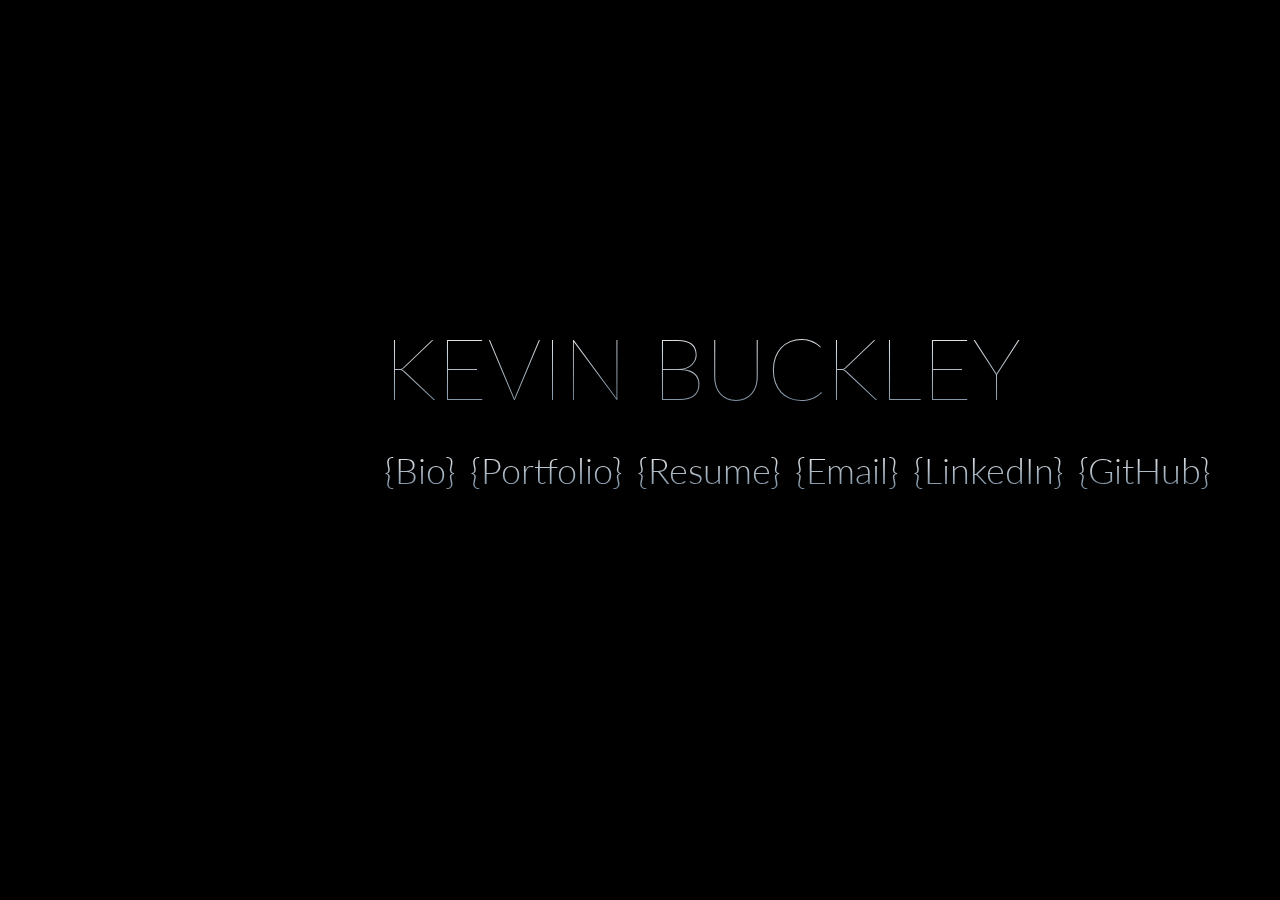
<file: index.html>
<!DOCTYPE html>
<html lang="en">

<head>
    <meta charset="UTF-8">
    <meta name="viewport" content="width=device-width, initial-scale=1.0">
    <meta http-equiv="X-UA-Compatible" content="ie=edge">
    <title>Kevins Portfolio</title>
    <link rel="stylesheet" href="style.css">
    <link href='https://fonts.googleapis.com/css?family=Lato:100,300' rel='stylesheet' type='text/css'>
</head>

<body>
    <div class="stars"></div>
    <div class="twinkling"></div>
    <div class="clouds">
        <div class="border">
            <div class="businesscard">
                <h1>KEVIN BUCKLEY</h1>
                <div class="anchor">
                    <a href="about.html">{Bio}</a>
                    <a href="portfolio.html">{Portfolio}</a>
                    <a href="https://drive.google.com/open?id=1AFz9ZALPjf0yzGcyK-nm9HzlRaflyswE">{Resume}</a>
                    <a href="mailto:Kevin.Buckley2013@gmail.com">{Email}</a>
                    <a href="https://linkedin.com/in/kevin-buckley-351b856b">{LinkedIn}</a>
                    <a href="https://github.com/KBuck2018">{GitHub}</a>
                </div>
            </div>
        </div>

        <div class="text">
            <p>Test</p>
        </div>
        <div class="text2">
            <p>Test</p>
        </div>
    </div>

</body>

</html>
</file>
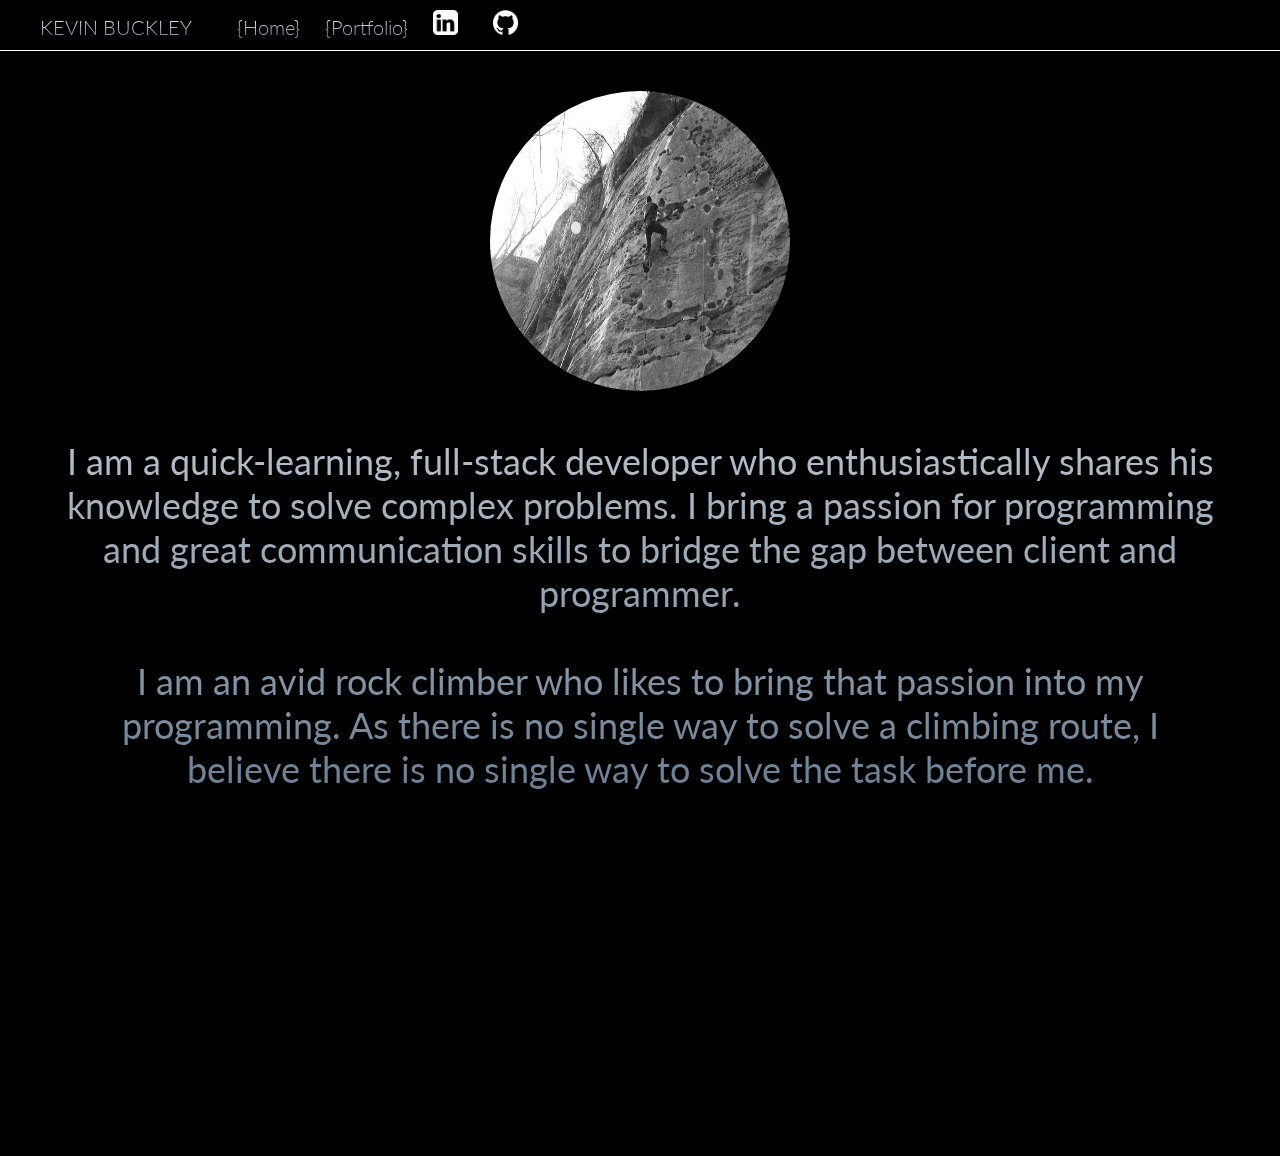
<file: about.html>
<!DOCTYPE html>
<html lang="en">

<head>
    <meta charset="UTF-8">
    <meta name="viewport" content="width=device-width, initial-scale=1.0">
    <meta http-equiv="X-UA-Compatible" content="ie=edge">
    <title>Bio</title>
    <link rel="stylesheet" href="about_style.css">
    <link href='https://fonts.googleapis.com/css?family=Lato:100,300' rel='stylesheet' type='text/css'>
</head>

<body>

    <div class="stars"></div>
    <div class="twinkling"></div>
    <div class="clouds">
        <div class="nav">
            <a class="name">KEVIN BUCKLEY</a>
            <a href="index.html">{Home}</a>
            <a href="portfolio.html">{Portfolio}</a>
            <a href="https://linkedin.com/in/kevin-buckley-351b856b">
                <img class="icon" src="linkedin.png" />
            </a>
            <a href="https://github.com/KBuck2018">
                <img class="icon" src="github.png" />
            </a>
        </div>
        <div class="text">
            <img class="photo" src="climbing.jpg" alt="me climbing">
            <p>I am a quick-learning, full-stack developer who enthusiastically shares his knowledge to solve complex problems.
                I bring a passion for programming and great communication skills to bridge the gap between client and programmer.</p>
            <br />
            <p>
                I am an avid rock climber who likes to bring that passion into my programming. As there is no single way to solve a climbing
                route, I believe there is no single way to solve the task before me.
            </p>
        </div>
    </div>
</body>

</html>
</file>
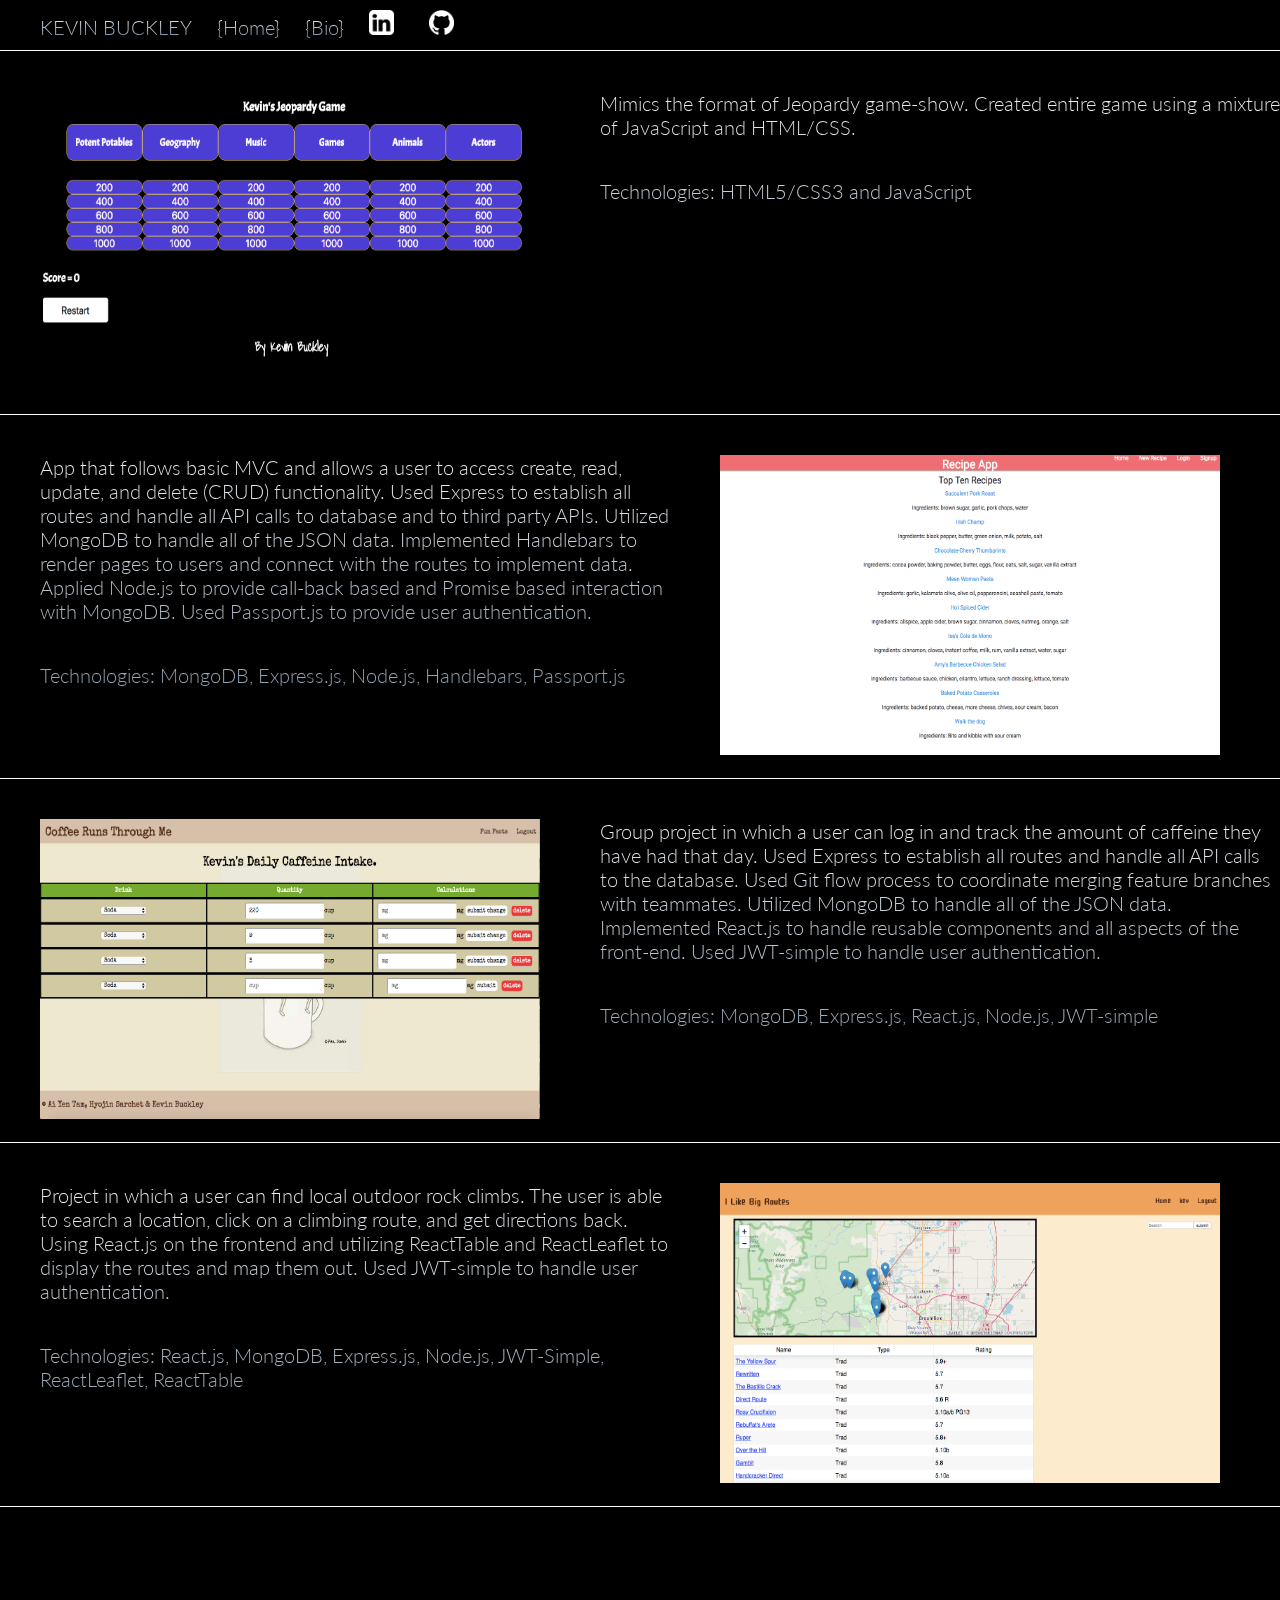
<file: portfolio.html>
<!DOCTYPE html>
<html lang="en">

<head>
    <meta charset="UTF-8">
    <meta name="viewport" content="width=device-width, initial-scale=1.0">
    <meta http-equiv="X-UA-Compatible" content="ie=edge">
    <title>Portfolio</title>
    <link rel="stylesheet" href="portfolio_style.css">
    <link href='https://fonts.googleapis.com/css?family=Lato:100,300' rel='stylesheet' type='text/css'>
</head>

<body>
    <div class="stars"></div>
    <div class="twinkling"></div>
    <div class="clouds">
        <div class="nav">
            <a class="name">KEVIN BUCKLEY</a>
            <a href="index.html">{Home}</a>
            <a href="about.html">{Bio}</a>
            <a href="https://linkedin.com/in/kevin-buckley-351b856b">
                <img class="icon" src="linkedin.png" />
            </a>
            <a href="https://github.com/KBuck2018">
                <img class="icon" src="github.png" />
            </a>
        </div>
        <div class="project">
            <div>
                <a href="https://kbuck2018.github.io/jeopardy/">
                    <img class="projectImage" src="Jeopardy.png">
                </a>
            </div>
            <div>
                <p>Mimics the format of Jeopardy game-show. Created entire game using a mixture of JavaScript and HTML/CSS.</p>
                <p> Technologies: HTML5/CSS3 and JavaScript</p>
            </div>
        </div>
        <div class="project2">
            <div>
                <p>App that follows basic MVC and allows a user to access create, read, update, and delete (CRUD) functionality.
                    Used Express to establish all routes and handle all API calls to database and to third party APIs. Utilized
                    MongoDB to handle all of the JSON data. Implemented Handlebars to render pages to users and connect with
                    the routes to implement data. Applied Node.js to provide call-back based and Promise based interaction
                    with MongoDB. Used Passport.js to provide user authentication.
                </p>
                <p>Technologies: MongoDB, Express.js, Node.js, Handlebars, Passport.js</p>
            </div>
            <div>
                <a href="https://shielded-mountain-12112.herokuapp.com/">
                    <img class="projectImage2" src="RecipeApp.png">
                </a>
            </div>
        </div>
        <div class="project">
            <div>
                <a href="http://woozy-answer.surge.sh/">
                    <img class="projectImage" src="CoffeeRuns.png">
                </a>
            </div>
            <div>
                <p>Group project in which a user can log in and track the amount of caffeine they have had that day. Used Express
                    to establish all routes and handle all API calls to the database. Used Git flow process to coordinate
                    merging feature branches with teammates. Utilized MongoDB to handle all of the JSON data. Implemented
                    React.js to handle reusable components and all aspects of the front-end. Used JWT-simple to handle user
                    authentication.
                </p>
                <p>Technologies: MongoDB, Express.js, React.js, Node.js, JWT-simple</p>
            </div>
        </div>
        <div class="project2">
            <div>
                <p>Project in which a user can find local outdoor rock climbs. The user is able to search a location, click
                    on a climbing route, and get directions back. Using React.js on the frontend and utilizing ReactTable
                    and ReactLeaflet to display the routes and map them out. Used JWT-simple to handle user authentication.
                </p>
                <p>Technologies: React.js, MongoDB, Express.js, Node.js, JWT-Simple, ReactLeaflet, ReactTable</p>
            </div>
            <div>
                <a href="http://ilikebigroutes.surge.sh">
                    <img class="projectImage2" src="Routes.png">
                </a>
            </div>
        </div>
    </div>
</body>

</html>
</file>
<file: style.css>
* {
  margin: 0;
  padding: 0;
}
header {
  background-color: rgba(33, 33, 33, 0.9);
  color: #ffffff;
  display: block;
  font: 14px/1.3 Arial, sans-serif;
  height: 50px;
  position: relative;
  z-index: 5;
}
h2 {
  margin-top: 30px;
  text-align: center;
}
header h2 {
  font-size: 22px;
  margin: 0 auto;
  padding: 10px 0;
  width: 80%;
  text-align: center;
}
header a,
a:visited {
  text-decoration: none;
  color: #fcfcfc;
}

@keyframes move-twink-back {
  from {
    background-position: 0 0;
  }
  to {
    background-position: -10000px 5000px;
  }
}
@-webkit-keyframes move-twink-back {
  from {
    background-position: 0 0;
  }
  to {
    background-position: -10000px 5000px;
  }
}
@-moz-keyframes move-twink-back {
  from {
    background-position: 0 0;
  }
  to {
    background-position: -10000px 5000px;
  }
}
@-ms-keyframes move-twink-back {
  from {
    background-position: 0 0;
  }
  to {
    background-position: -10000px 5000px;
  }
}

@keyframes move-clouds-back {
  from {
    background-position: 0 0;
  }
  to {
    background-position: 10000px 0;
  }
}
@-webkit-keyframes move-clouds-back {
  from {
    background-position: 0 0;
  }
  to {
    background-position: 10000px 0;
  }
}
@-moz-keyframes move-clouds-back {
  from {
    background-position: 0 0;
  }
  to {
    background-position: 10000px 0;
  }
}
@-ms-keyframes move-clouds-back {
  from {
    background-position: 0;
  }
  to {
    background-position: 10000px 0;
  }
}

.stars,
.twinkling,
.clouds {
  position: absolute;
  top: 0;
  left: 0;
  right: 0;
  bottom: 0;
  width: 100%;
  height: 100%;
  display: block;
}

.stars {
  background: #000
    url(http://www.script-tutorials.com/demos/360/images/stars.png) repeat top
    center;
  z-index: 0;
}

.twinkling {
  background: transparent
    url(http://www.script-tutorials.com/demos/360/images/twinkling.png) repeat
    top center;
  z-index: 1;

  -moz-animation: move-twink-back 200s linear infinite;
  -ms-animation: move-twink-back 200s linear infinite;
  -o-animation: move-twink-back 200s linear infinite;
  -webkit-animation: move-twink-back 200s linear infinite;
  animation: move-twink-back 200s linear infinite;
}

.clouds {
  background: transparent
    url(http://www.script-tutorials.com/demos/360/images/clouds3.png) repeat top
    center;
  z-index: 3;

  -moz-animation: move-clouds-back 200s linear infinite;
  -ms-animation: move-clouds-back 200s linear infinite;
  -o-animation: move-clouds-back 200s linear infinite;
  -webkit-animation: move-clouds-back 200s linear infinite;
  animation: move-clouds-back 200s linear infinite;
}

h1 {
  font-size: 86px;
  color: #fff;
  background: -webkit-linear-gradient(white, #6a8094);
  -webkit-background-clip: text;
  -webkit-text-fill-color: transparent;
  font-weight: 100;
  margin-bottom: 30px;
}

a {
  color: #fff;
  background: -webkit-linear-gradient(white, #6a8094);
  -webkit-background-clip: text;
  -webkit-text-fill-color: transparent;
  font-size: 36px;
  margin-right: 10px;
  font-family: "lato", sans-serif;
  font-weight: 300;
}

.businesscard {
  font-family: "lato", sans-serif;
  position: fixed;
  top: 35%;
  left: 30%;
  height: 250px;
  margin: 0 auto;
  animation-name: stretch;
  animation-duration: 4s;
  animation-timing-function: ease-out;
  animation-delay: 0;
  animation-direction: alternate;
  animation-iteration-count: once;
  animation-fill-mode: none;
  animation-play-state: running;
}

@keyframes stretch {
  0% {
    transform: scale(0.3);
    border-radius: 100%;
  }
  50% {
  }
  100% {
    transform: scale(1);
  }
}

body {
  height: 100%;
  background-color: black;
  display: flex;
  align-items: center;
  justify-content: center;
}
</file>
<file: about_style.css>
* {
  margin: 0;
  padding: 0;
}
header {
  background-color: rgba(33, 33, 33, 0.9);
  color: #ffffff;
  display: block;
  font: 14px/1.3 Arial, sans-serif;
  height: 50px;
  position: relative;
  z-index: 5;
}
h2 {
  margin-top: 30px;
  text-align: center;
}
header h2 {
  font-size: 22px;
  margin: 0 auto;
  padding: 10px 0;
  width: 80%;
  text-align: center;
}
header a,
a:visited {
  text-decoration: none;
  color: #fcfcfc;
}

@keyframes move-twink-back {
  from {
    background-position: 0 0;
  }
  to {
    background-position: -10000px 5000px;
  }
}
@-webkit-keyframes move-twink-back {
  from {
    background-position: 0 0;
  }
  to {
    background-position: -10000px 5000px;
  }
}
@-moz-keyframes move-twink-back {
  from {
    background-position: 0 0;
  }
  to {
    background-position: -10000px 5000px;
  }
}
@-ms-keyframes move-twink-back {
  from {
    background-position: 0 0;
  }
  to {
    background-position: -10000px 5000px;
  }
}

@keyframes move-clouds-back {
  from {
    background-position: 0 0;
  }
  to {
    background-position: 10000px 0;
  }
}
@-webkit-keyframes move-clouds-back {
  from {
    background-position: 0 0;
  }
  to {
    background-position: 10000px 0;
  }
}
@-moz-keyframes move-clouds-back {
  from {
    background-position: 0 0;
  }
  to {
    background-position: 10000px 0;
  }
}
@-ms-keyframes move-clouds-back {
  from {
    background-position: 0;
  }
  to {
    background-position: 10000px 0;
  }
}

.stars,
.twinkling,
.clouds {
  position: absolute;
  top: 0;
  left: 0;
  right: 0;
  bottom: 0;
  width: 100%;
  height: 100%;
  display: block;
  padding-bottom: 20%;
}

.stars {
  background: #000
    url(http://www.script-tutorials.com/demos/360/images/stars.png) repeat top
    center;
  z-index: 0;
}

.twinkling {
  background: transparent
    url(http://www.script-tutorials.com/demos/360/images/twinkling.png) repeat
    top center;
  z-index: 1;

  -moz-animation: move-twink-back 200s linear infinite;
  -ms-animation: move-twink-back 200s linear infinite;
  -o-animation: move-twink-back 200s linear infinite;
  -webkit-animation: move-twink-back 200s linear infinite;
  animation: move-twink-back 200s linear infinite;
}

.clouds {
  background: transparent
    url(http://www.script-tutorials.com/demos/360/images/clouds3.png) repeat top
    center;
  z-index: 3;

  -moz-animation: move-clouds-back 200s linear infinite;
  -ms-animation: move-clouds-back 200s linear infinite;
  -o-animation: move-clouds-back 200s linear infinite;
  -webkit-animation: move-clouds-back 200s linear infinite;
  animation: move-clouds-back 200s linear infinite;
}

.text {
  font-family: "lato", sans-serif;
  font-size: 36px;
  background: -webkit-linear-gradient(white, #6a8094);
  -webkit-background-clip: text;
  -webkit-text-fill-color: transparent;
  margin: 40px auto 0;
  width: 90%;
  color: white;
  background-color: rgba(0, 0, 0, 0.3);
  text-align: center;
}

.nav {
  border-bottom: solid 1px white;
  margin-top: 10px;
  padding-bottom: 10px;
  background-color: black;
  width: 100%;
  font-size: 20px;
}

a {
  color: #fff;
  background: -webkit-linear-gradient(white, #6a8094);
  -webkit-background-clip: text;
  -webkit-text-fill-color: transparent;
  font-family: "lato", sans-serif;
  font-weight: 300;
  margin-right: 20px;
}
.icon {
  margin-right: 10px;
  height: 25px;
  width: 25px;
}

.name {
  margin-right: 40px;
  margin-left: 40px;
}

.photo {
  height: 300px;
  width: 300px;
  filter: grayscale(100%);
  border-radius: 50%;
  margin-bottom: 40px;
}
</file>
<file: portfolio_style.css>
* {
  margin: 0;
  padding: 0;
}
header {
  background-color: rgba(33, 33, 33, 0.9);
  color: #ffffff;
  display: block;
  font: 14px/1.3 Arial, sans-serif;
  height: 50px;
  position: relative;
  z-index: 5;
}
h2 {
  margin-top: 30px;
  text-align: center;
}
header h2 {
  font-size: 22px;
  margin: 0 auto;
  padding: 10px 0;
  width: 80%;
  text-align: center;
}
header a,
a:visited {
  text-decoration: none;
  color: #fcfcfc;
}

@keyframes move-twink-back {
  from {
    background-position: 0 0;
  }
  to {
    background-position: -10000px 5000px;
  }
}
@-webkit-keyframes move-twink-back {
  from {
    background-position: 0 0;
  }
  to {
    background-position: -10000px 5000px;
  }
}
@-moz-keyframes move-twink-back {
  from {
    background-position: 0 0;
  }
  to {
    background-position: -10000px 5000px;
  }
}
@-ms-keyframes move-twink-back {
  from {
    background-position: 0 0;
  }
  to {
    background-position: -10000px 5000px;
  }
}

@keyframes move-clouds-back {
  from {
    background-position: 0 0;
  }
  to {
    background-position: 10000px 0;
  }
}
@-webkit-keyframes move-clouds-back {
  from {
    background-position: 0 0;
  }
  to {
    background-position: 10000px 0;
  }
}
@-moz-keyframes move-clouds-back {
  from {
    background-position: 0 0;
  }
  to {
    background-position: 10000px 0;
  }
}
@-ms-keyframes move-clouds-back {
  from {
    background-position: 0;
  }
  to {
    background-position: 10000px 0;
  }
}

.stars,
.twinkling,
.clouds {
  position: absolute;
  top: 0;
  left: 0;
  right: 0;
  bottom: 0;
  width: 100%;
  height: 100%;
  display: block;
  padding-bottom: 60%;
}

.stars {
  background: #000
    url(http://www.script-tutorials.com/demos/360/images/stars.png) repeat top
    center;
  z-index: 0;
}

.twinkling {
  background: transparent
    url(http://www.script-tutorials.com/demos/360/images/twinkling.png) repeat
    top center;
  z-index: 1;

  -moz-animation: move-twink-back 200s linear infinite;
  -ms-animation: move-twink-back 200s linear infinite;
  -o-animation: move-twink-back 200s linear infinite;
  -webkit-animation: move-twink-back 200s linear infinite;
  animation: move-twink-back 200s linear infinite;
}

.clouds {
  background: transparent
    url(http://www.script-tutorials.com/demos/360/images/clouds3.png) repeat top
    center;
  z-index: 3;

  -moz-animation: move-clouds-back 200s linear infinite;
  -ms-animation: move-clouds-back 200s linear infinite;
  -o-animation: move-clouds-back 200s linear infinite;
  -webkit-animation: move-clouds-back 200s linear infinite;
  animation: move-clouds-back 200s linear infinite;
}

.text {
  font-family: "lato", sans-serif;
  font-size: 36px;
  background: -webkit-linear-gradient(white, #6a8094);
  -webkit-background-clip: text;
  -webkit-text-fill-color: transparent;
  margin-top: 40px;
  width: 100%;
  color: white;
  background-color: rgba(0, 0, 0, 0.3);
  text-align: center;
}

.nav {
  border-bottom: solid 1px white;
  margin-top: 10px;
  padding-bottom: 10px;
  background-color: black;
  width: 100%;
  font-size: 20px;
}

a {
  color: #fff;
  background: -webkit-linear-gradient(white, #6a8094);
  -webkit-background-clip: text;
  -webkit-text-fill-color: transparent;
  font-family: "lato", sans-serif;
  font-weight: 300;
  margin-right: 20px;
}
.icon {
  margin-right: 10px;
  height: 25px;
  width: 25px;
}

.project {
  border-bottom: white solid 1px;
  color: #fff;
  background: -webkit-linear-gradient(white, #6a8094);
  -webkit-background-clip: text;
  -webkit-text-fill-color: transparent;
  font-family: "lato", sans-serif;
  font-weight: 300;
  display: flex;
}

.projectImage {
  margin-left: 40px;
  margin-top: 40px;
  height: 300px;
  width: 500px;
  margin-bottom: 20px;
}

.project p {
  margin: 40px 0 0 40px;
  font-size: 20px;
}

.name {
  margin-left: 40px;
}

.projectImage2 {
  margin-left: 40px;
  margin-top: 40px;
  height: 300px;
  width: 500px;
  margin-bottom: 20px;
  margin-right: 40px;
}

.project2 {
  border-bottom: white solid 1px;
  color: #fff;
  background: -webkit-linear-gradient(white, #6a8094);
  -webkit-background-clip: text;
  -webkit-text-fill-color: transparent;
  font-family: "lato", sans-serif;
  font-weight: 300;
  display: flex;
}

.project2 p {
  margin: 40px 0 0 40px;
  font-size: 20px;
}
</file>
